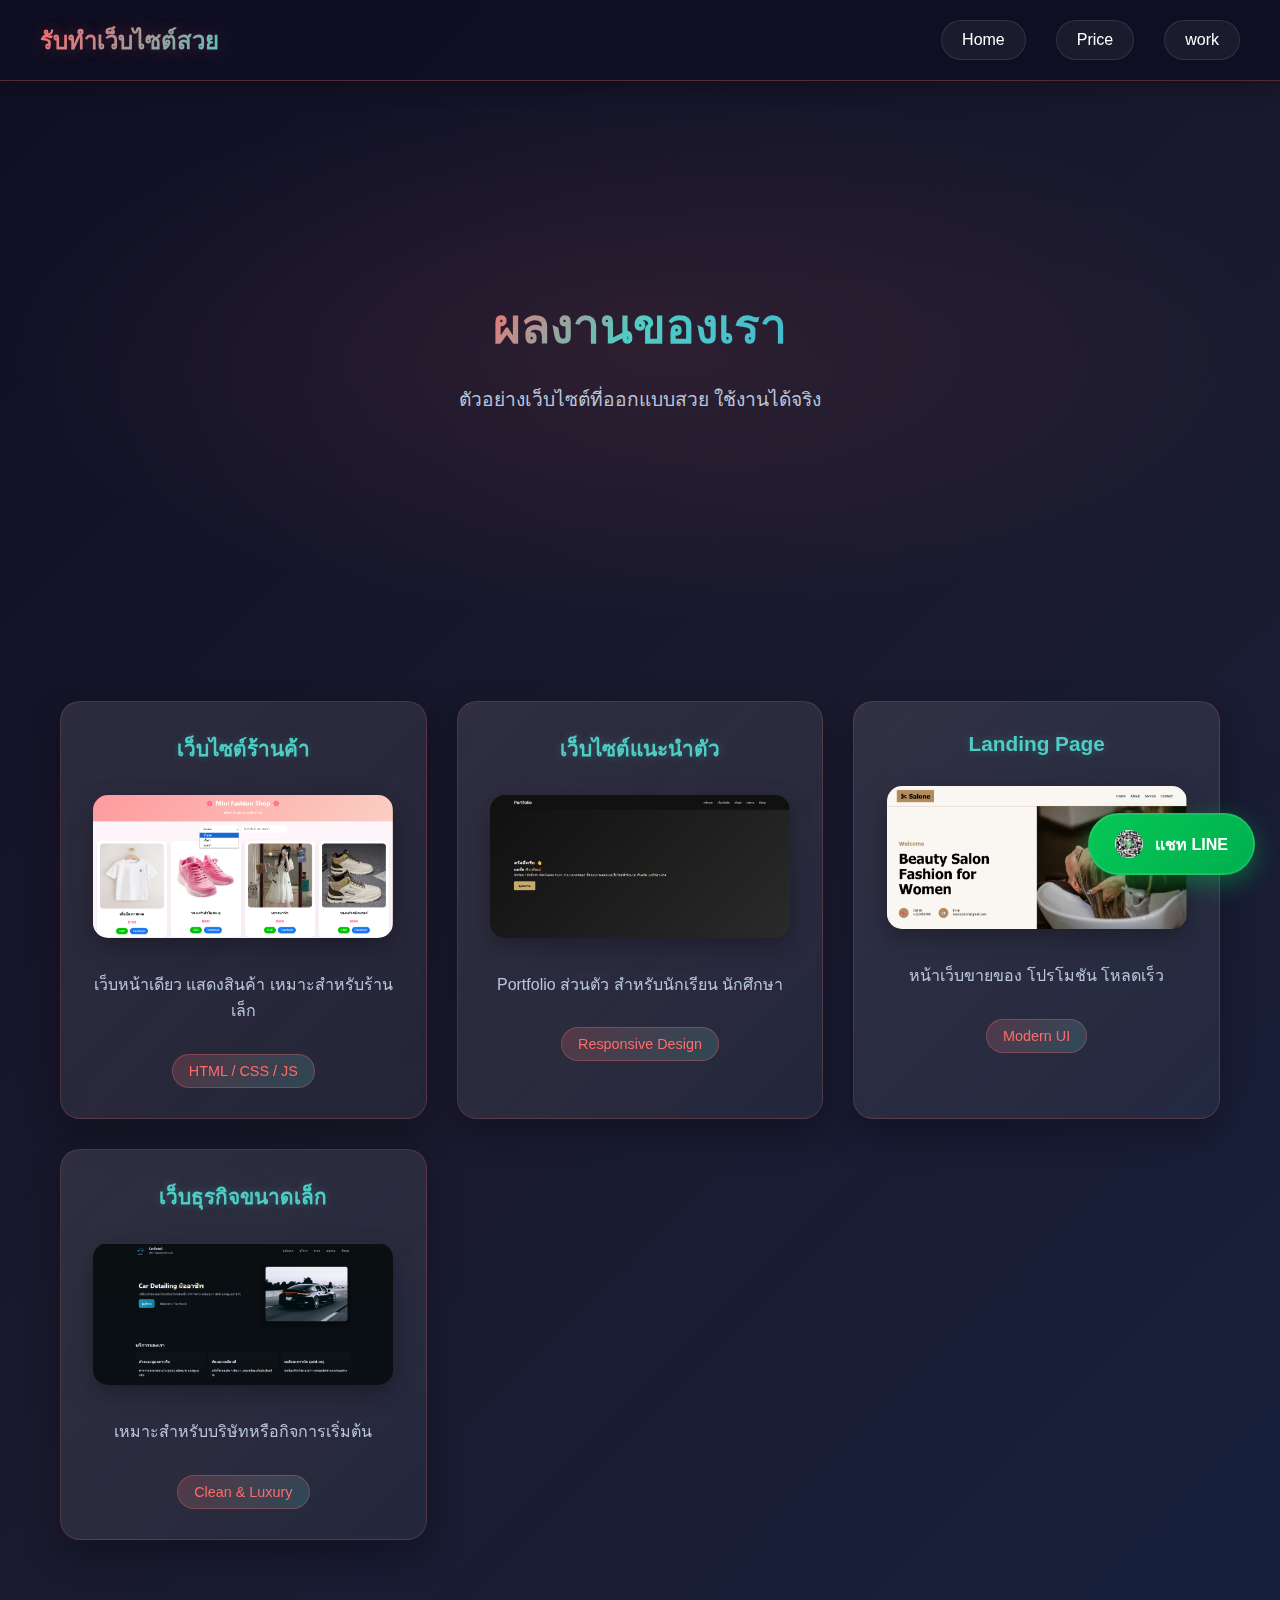
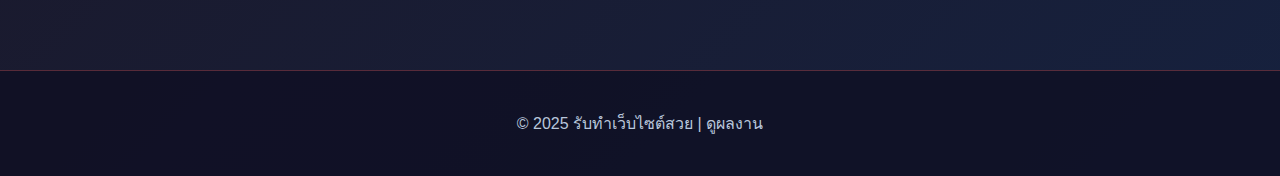
<file: work.html>
<!DOCTYPE html>
<html lang="th">
<head>
  <meta charset="UTF-8">
  <meta name="viewport" content="width=device-width, initial-scale=1.0">
  <title>ผลงานของเรา | รับทำเว็บไซต์สวย</title>
  <link rel="stylesheet" href="css/work.css"/>
</head>
<style>
</style>
<body>

  <!-- Navbar -->
  <header class="navbar">
    <h1 class="logo">รับทำเว็บไซต์สวย</h1>
    <nav>
      <a href="index.html">Home</a>
      <a href="index.html" id="price">Price</a>
      <a href="#">work</a>
    </nav>
  </header>

  <!-- Portfolio Hero -->
  <section class="portfolio-hero">
    <h2>ผลงานของเรา</h2>
    <p>ตัวอย่างเว็บไซต์ที่ออกแบบสวย ใช้งานได้จริง</p>
  </section>

  <!-- Portfolio Grid -->
  <section class="portfolio">
    <div class="portfolio-card">
      <h3>เว็บไซต์ร้านค้า</h3>
      <img src="img/Screenshot 2025-12-29 115233.png" alt="" width="300">
      <p>เว็บหน้าเดียว แสดงสินค้า เหมาะสำหรับร้านเล็ก</p>
      <span>HTML / CSS / JS</span>
    </div>

    <div class="portfolio-card"> 
      <h3>เว็บไซต์แนะนำตัว</h3>
      <img src="img/Screenshot 2025-12-27 195500.png" alt="" width="300">
      <p>Portfolio ส่วนตัว สำหรับนักเรียน นักศึกษา</p>
      <span>Responsive Design</span>
    </div>

    <div class="portfolio-card">
      <h3>Landing Page</h3>
      <img src="img/Screenshot 2025-12-23 145622.png" alt="" width="300">
      <p>หน้าเว็บขายของ โปรโมชัน โหลดเร็ว</p>
      <span>Modern UI</span>
    </div>

    <div class="portfolio-card">
      <h3>เว็บธุรกิจขนาดเล็ก</h3>
      <img src="img/Screenshot 2026-01-02 193116.png" alt="" width="300">
      <p>เหมาะสำหรับบริษัทหรือกิจการเริ่มต้น</p>
      <span>Clean & Luxury</span>
    </div>
  </section>

  <footer class="footer">
    <p>© 2025 รับทำเว็บไซต์สวย | ดูผลงาน</p>
  </footer>

<div class="line-chat">
  <a href="https://line.me/ti/p/XXXXXXXX" target="_blank">
    <img src="img/พีระพัฒน์.jpg" alt="LINE">
    <span>แชท LINE</span>
  </a>
</div>


</body>
</html>
</file>
<file: css/work.css>
* {
  margin: 0;
  padding: 0;
  box-sizing: border-box;
  font-family: "Segoe UI", sans-serif;
}

body {
  background: linear-gradient(135deg, #0f0f23 0%, #1a1a2e 50%, #16213e 100%);
  color: #fff;
  scroll-behavior: smooth;
}

/* Navbar */
.navbar {
  display: flex;
  justify-content: space-between;
  align-items: center;
  padding: 20px 40px;
  background: rgba(15, 15, 35, 0.95);
  backdrop-filter: blur(15px);
  position: sticky;
  top: 0;
  border-bottom: 1px solid rgba(255, 107, 107, 0.3);
  box-shadow: 0 4px 20px rgba(0, 0, 0, 0.3);
  z-index: 1000;
}

.logo {
  font-size: 1.5rem;
  font-weight: bold;
  background: linear-gradient(135deg, #ff6b6b, #4ecdc4);
  -webkit-background-clip: text;
  -webkit-text-fill-color: transparent;
  background-clip: text;
  text-shadow: 0 0 20px rgba(255, 107, 107, 0.3);
}

.navbar nav {
  display: flex;
  gap: 30px;
}

.navbar a {
  color: #fff;
  text-decoration: none;
  font-weight: 500;
  padding: 10px 20px;
  border-radius: 25px;
  transition: all 0.3s ease;
  position: relative;
  background: rgba(255, 255, 255, 0.05);
  border: 1px solid rgba(255, 255, 255, 0.1);
}

.navbar a:hover {
  color: #fff;
  background: linear-gradient(135deg, rgba(255, 107, 107, 0.2), rgba(78, 205, 196, 0.2));
  border: 1px solid rgba(255, 107, 107, 0.4);
  transform: translateY(-2px);
  box-shadow: 0 8px 20px rgba(255, 107, 107, 0.3);
}

.navbar a::after {
  content: '';
  position: absolute;
  width: 0;
  height: 2px;
  bottom: -2px;
  left: 50%;
  background: linear-gradient(90deg, #ff6b6b, #4ecdc4);
  transition: all 0.3s ease;
  transform: translateX(-50%);
  border-radius: 2px;
}

.navbar a:hover::after {
  width: 80%;
}

.navbar .active {
  color: #fff;
  background: linear-gradient(135deg, rgba(78, 205, 196, 0.2), rgba(255, 107, 107, 0.2));
  border: 1px solid rgba(78, 205, 196, 0.4);
  box-shadow: 0 4px 15px rgba(78, 205, 196, 0.2);
}

/* Portfolio Hero */
.portfolio-hero {
  height: 60vh;
  display: flex;
  flex-direction: column;
  align-items: center;
  justify-content: center;
  text-align: center;
  background: radial-gradient(ellipse at center, rgba(255, 107, 107, 0.1) 0%, transparent 70%);
}

.portfolio-hero h2 {
  font-size: 3rem;
  background: linear-gradient(135deg, #ff6b6b, #4ecdc4, #45b7d1);
  -webkit-background-clip: text;
  -webkit-text-fill-color: transparent;
  background-clip: text;
  margin-bottom: 20px;
}

.portfolio-hero p {
  color: #b8c6db;
  font-size: 1.2rem;
}

/* Portfolio Grid */
.portfolio {
  padding: 80px 20px;
  display: grid;
  grid-template-columns: repeat(auto-fit, minmax(300px, 1fr));
  gap: 30px;
  max-width: 1200px;
  margin: auto;
}

.portfolio-card {
  background: linear-gradient(135deg, rgba(255, 255, 255, 0.1), rgba(255, 255, 255, 0.05));
  backdrop-filter: blur(10px);
  padding: 30px;
  border-radius: 20px;
  border: 1px solid rgba(255, 107, 107, 0.2);
  box-shadow: 0 15px 35px rgba(0, 0, 0, 0.3);
  transition: all 0.3s ease;
  text-align: center;
}

.portfolio-card:hover {
  transform: translateY(-10px);
  box-shadow: 0 25px 50px rgba(255, 107, 107, 0.2);
}

.portfolio-card h3 {
  color: #4ecdc4;
  margin-bottom: 15px;
  font-size: 1.3rem;
  text-shadow: 0 0 10px rgba(78, 205, 196, 0.3);
}

.portfolio-card img {
  border-radius: 15px;
  margin: 15px 0;
  box-shadow: 0 8px 25px rgba(0, 0, 0, 0.3);
  transition: transform 0.3s ease;
  width: 100%;
  max-width: 300px;
}

.portfolio-card:hover img {
  transform: scale(1.05);
}

.portfolio-card p {
  color: #b8c6db;
  margin: 15px 0;
  line-height: 1.6;
}

.portfolio-card span {
  display: inline-block;
  margin-top: 15px;
  padding: 8px 16px;
  background: linear-gradient(135deg, rgba(255, 107, 107, 0.2), rgba(78, 205, 196, 0.2));
  border: 1px solid rgba(255, 107, 107, 0.3);
  border-radius: 25px;
  color: #ff6b6b;
  font-size: 0.9rem;
  font-weight: 500;
}

.footer {
  text-align: center;
  padding: 40px 20px;
  background: rgba(15, 15, 35, 0.8);
  border-top: 1px solid rgba(255, 107, 107, 0.3);
  color: #b8c6db;
  margin-top: 50px;
}

/* Floating LINE Button */
.line-chat {
  position: fixed;
  bottom: 25px;
  right: 25px;
  z-index: 999;
}

.line-chat a {
  display: flex;
  align-items: center;
  gap: 12px;
  background: linear-gradient(135deg, #06c755, #00b04f);
  color: #fff;
  padding: 15px 25px;
  border-radius: 50px;
  text-decoration: none;
  font-weight: bold;
  box-shadow: 0 8px 25px rgba(6, 199, 85, 0.4);
  transition: all 0.3s ease;
  border: 2px solid rgba(255, 255, 255, 0.1);
}

.line-chat img {
  width: 28px;
  border-radius: 50%;
}

.line-chat a:hover {
  transform: scale(1.1) translateY(-2px);
  box-shadow: 0 15px 40px rgba(6, 199, 85, 0.6);
}

@keyframes pulse {
  0% { 
    transform: scale(1);
    box-shadow: 0 8px 25px rgba(6, 199, 85, 0.4);
  }
  50% { 
    transform: scale(1.05);
    box-shadow: 0 12px 35px rgba(6, 199, 85, 0.6);
  }
  100% { 
    transform: scale(1);
    box-shadow: 0 8px 25px rgba(6, 199, 85, 0.4);
  }
}

.line-chat {
  animation: pulse 3s infinite;
}
</file>
